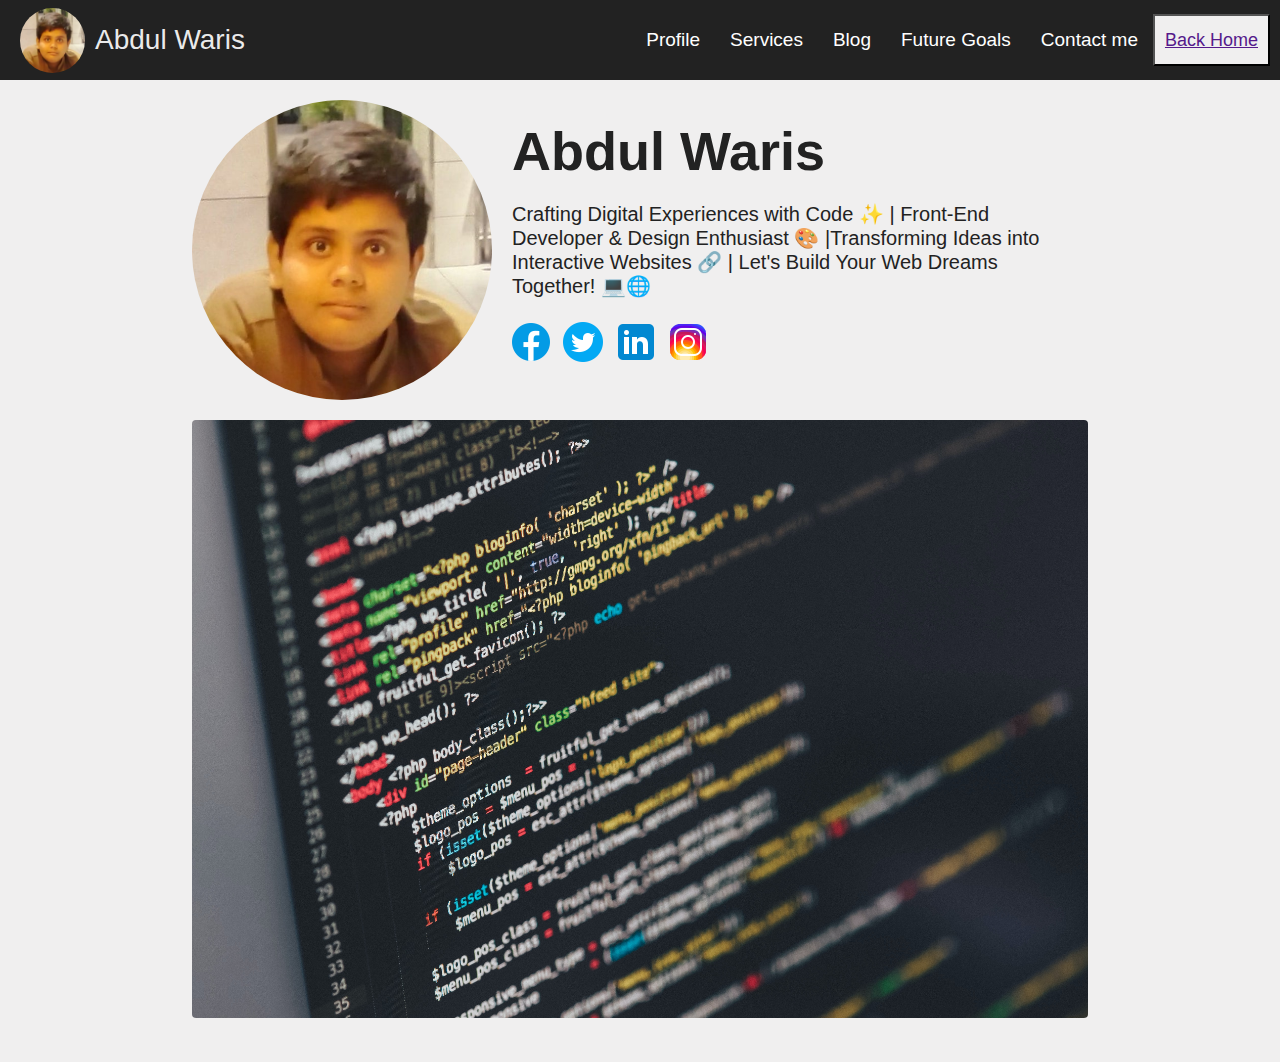
<file: index.html>
<!DOCTYPE html>
<html lang="en">

<head>
    <meta charset="UTF-8">
    <meta name="viewport" content="width=device-width, initial-scale=1.0">
    <title>Abdul Waris - Front End Dev</title>
    <link rel="shortcut icon" href="./Images/myImage.jpg" type="image/x-icon">
    <link rel="stylesheet" href="./Css/common.css">
    <link rel="stylesheet" href="./Css/index.css">
</head>

<body>
    <nav class="navbar" id="nav">
        <img src="./Images/myImage.jpg" alt="myImage">
        <h1>Abdul Waris</h1>

        <ul class="navUl">
            <li><a href="./profile.html">Profile</a></li>
            <li><a href="./services.html">Services</a></li>
            <li><a href="./blog.html">Blog</a></li>
            <li><a href="./goals.html">Future Goals</a></li>
            <li><a href="./contact.html">Contact me</a></li>
            <button class="btn navBtn" id="navBtn"><a href="">Back Home</a></button>
        </ul>


        <div class="resBtn" id="resBtn" onclick="toggleNav()">
            <div class="rebtnspan"></div>
            <div class="rebtnspan"></div>
            <div class="rebtnspan"></div>
        </div>

        
        <div class="resNav" id="resNav">
            <li><a href="./profile.html">Profile</a></li>
            <li><a href="./services.html">Services</a></li>
            <li><a href="./blog.html">Blog</a></li>
            <li><a href="./goals.html">Future Goals</a></li>
            <li><a href="./contact.html">Contact me</a></li>
            <a href="./index.html" class="btn navBtn resNavli">Back Home</a>
        </div>

    </nav>



    <!-- Hero section -->
    <center>
        <section class="hero" id="hero">
            <div class="bio">
                <img class="myImg" src="./Images/myImage.jpg" alt="">
                <div>
                    <h1>Abdul Waris</h1>
                    <p>
                        Crafting Digital Experiences with Code ✨ | Front-End Developer & Design Enthusiast 🎨
                        |Transforming Ideas into Interactive Websites 🔗 | Let's Build Your Web Dreams Together! 💻🌐
                    </p>
                    <div class="pfLinks">
                        <a href="https://www.youtube.com/@codewithwaris"><img src="./Images/facebook.png" alt=""
                                srcset=""></a>
                        <a href=""><img src="./Images/twitter.png" alt="" srcset=""></a>
                        <a href=""><img src="./Images/linkedin.png" alt="" srcset=""></a>
                        <a href=""><img src="./Images/instagram.png" alt="" srcset=""></a>
                    </div>
                </div>
            </div>


            <img class="heroImg" src="./Images/Coding-bg.jpg" alt="">

        </section>
    </center>

    <script src="./Js/jquery-3.6.4.js"></script>
    <script src="./Js/common.js"></script>
</body>

</html>
</file>
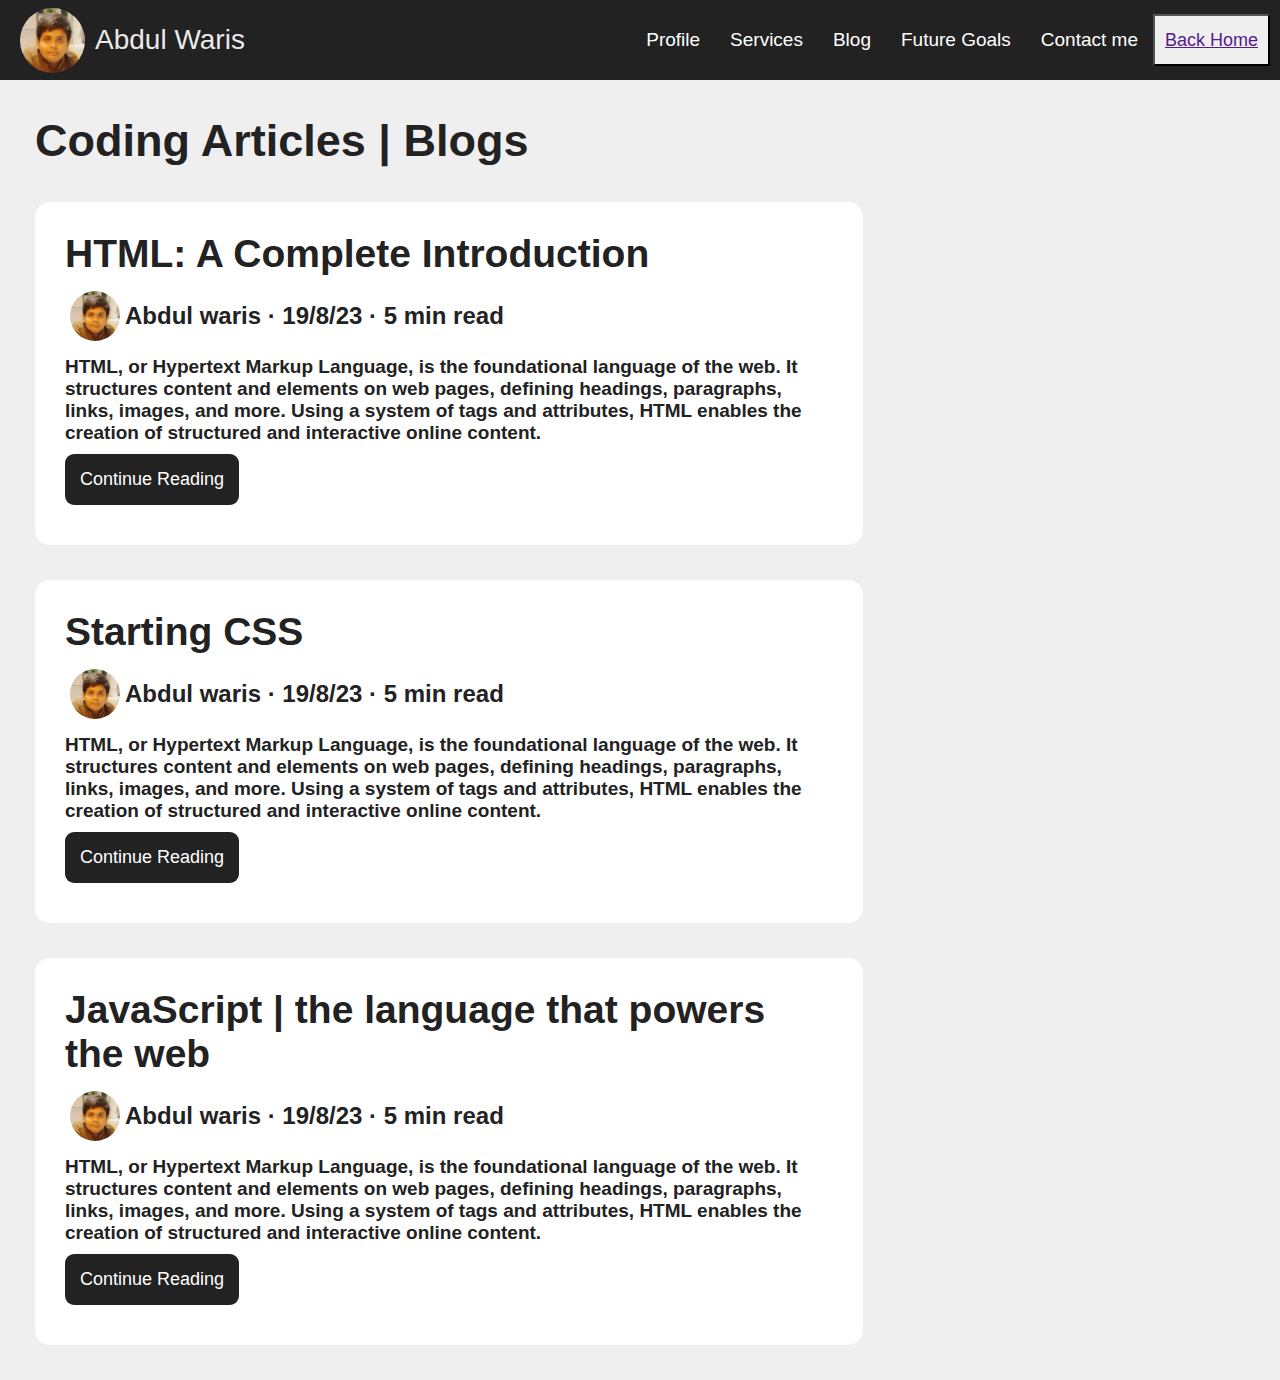
<file: blog.html>
<!DOCTYPE html>
<html lang="en">

<head>
    <meta charset="UTF-8">
    <meta name="viewport" content="width=device-width, initial-scale=1.0">
    <title>Abdul Waris - Front End Dev</title>
    <link rel="shortcut icon" href="./Images/myImage.jpg" type="image/x-icon">
    <link rel="stylesheet" href="./Css/common.css">
    <link rel="stylesheet" href="./Css/blog.css">
</head>

<body>
    <nav class="navbar" id="nav">
        <img src="./Images/myImage.jpg" alt="myImage">
        <h1>Abdul Waris</h1>

        <ul>
            <li><a href="./profile.html">Profile</a></li>
            <li><a href="./services.html">Services</a></li>
            <li><a href="./blog.html">Blog</a></li>
            <li><a href="./goals.html">Future Goals</a></li>
            <li><a href="./contact.html">Contact me</a></li>
            <button class="btn navBtn" id="navBtn"><a href="">Back Home</a></button>
        </ul>


        <div class="resBtn" id="resBtn" onclick="toggleNav()">
            <div class="rebtnspan"></div>
            <div class="rebtnspan"></div>
            <div class="rebtnspan"></div>
        </div>


        <div class="resNav" id="resNav">
            <li><a href="./profile.html">Profile</a></li>
            <li><a href="./services.html">Services</a></li>
            <li><a href="./blog.html">Blog</a></li>
            <li><a href="./goals.html">Future Goals</a></li>
            <li><a href="./contact.html">Contact me</a></li>
            <button class="btn navBtn resNavli" id="navBtn" onclick="window.open('./index.html', '_self')">Back
                Home</button>
        </div>

    </nav>

    <h1 class="title">Coding Articles | Blogs</h1>
    <div class="blog">
        <h2 class="sub-title">HTML: A Complete Introduction</h2>
        <div class="info">
            <img src="./Images/myImage.jpg" class="myImg-sm" alt="">
            <h4><b>Abdul waris</b> · 19/8/23 · 5 min read</h4>
        </div>
        <h6>
            HTML, or Hypertext Markup Language, is the foundational language of the web. It structures content and
            elements on web pages, defining headings, paragraphs, links, images, and more. Using a system of tags and
            attributes, HTML enables the creation of structured and interactive online content.
        </h6>
        <button class="btn a">Continue Reading</button>
    </div>
    <div class="blog">
        <h2 class="sub-title">Starting CSS</h2>
        <div class="info">
            <img src="./Images/myImage.jpg" class="myImg-sm" alt="">
            <h4><b>Abdul waris</b> · 19/8/23 · 5 min read</h4>
        </div>
        <h6>
            HTML, or Hypertext Markup Language, is the foundational language of the web. It structures content and
            elements on web pages, defining headings, paragraphs, links, images, and more. Using a system of tags and
            attributes, HTML enables the creation of structured and interactive online content.
        </h6>
        <button class="btn a">Continue Reading</button>
    </div>
    <div class="blog">
        <h2 class="sub-title">JavaScript | the language that powers the web</h2>
        <div class="info">
            <img src="./Images/myImage.jpg" class="myImg-sm" alt="">
            <h4><b>Abdul waris</b> · 19/8/23 · 5 min read</h4>
        </div>
        <h6>
            HTML, or Hypertext Markup Language, is the foundational language of the web. It structures content and
            elements on web pages, defining headings, paragraphs, links, images, and more. Using a system of tags and
            attributes, HTML enables the creation of structured and interactive online content.
        </h6>
        <button class="btn a">Continue Reading</button>
    </div>

    <script src="./Js/jquery-3.6.4.js"></script>
    <script src="./Js/common.js"></script>
</body>

</html>
</file>
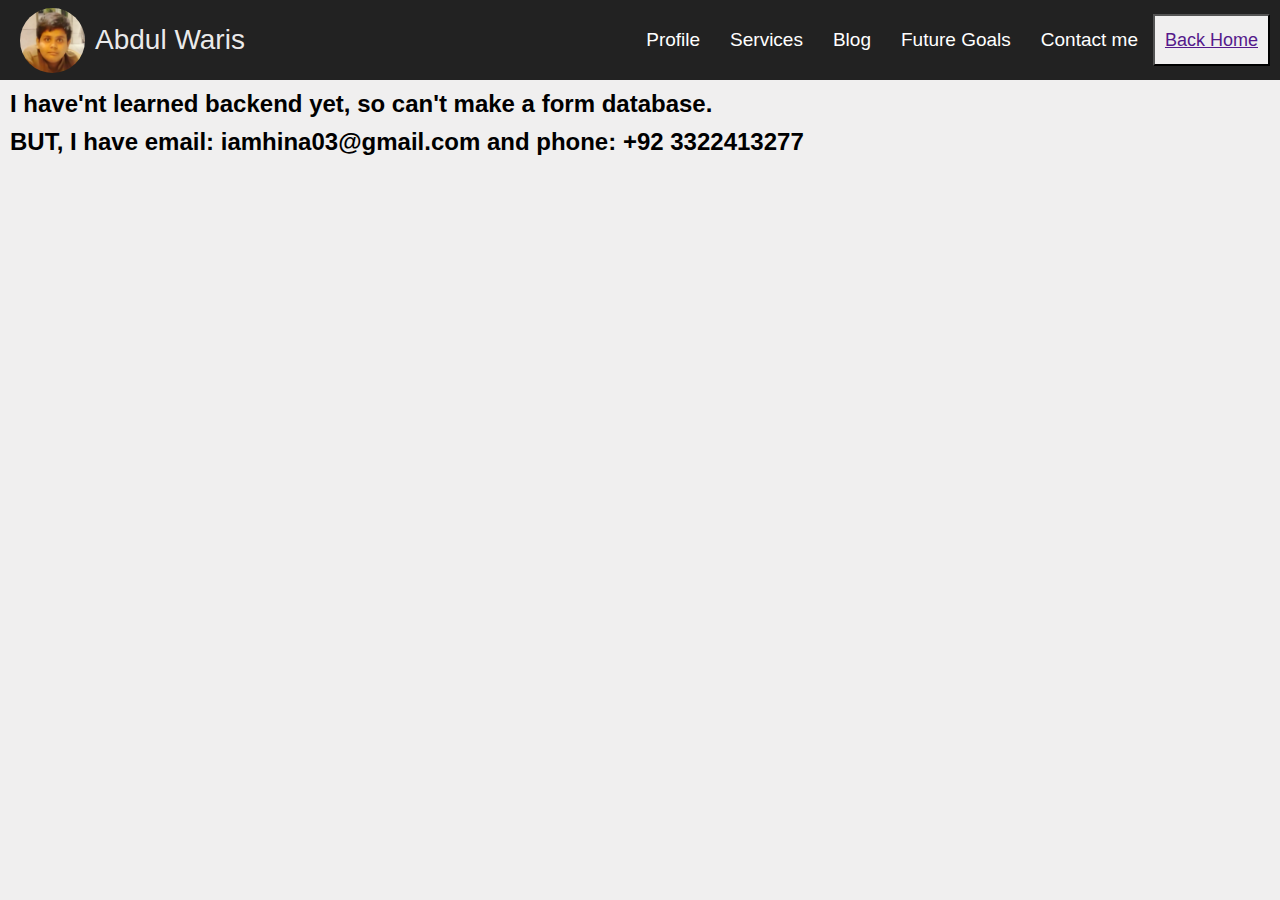
<file: contact.html>
<!DOCTYPE html>
<html lang="en">

<head>
    <meta charset="UTF-8">
    <meta name="viewport" content="width=device-width, initial-scale=1.0">
    <title>Abdul Waris - Front End Dev</title>
    <link rel="shortcut icon" href="./Images/myImage.jpg" type="image/x-icon">
    <link rel="stylesheet" href="./Css/common.css">
    <link rel="stylesheet" href="./Css/contact.css">
</head>

<body>
    <nav class="navbar" id="nav">
        <img src="./Images/myImage.jpg" alt="myImage">
        <h1>Abdul Waris</h1>

        <ul>
            <li><a href="./profile.html">Profile</a></li>
            <li><a href="./services.html">Services</a></li>
            <li><a href="./blog.html">Blog</a></li>
            <li><a href="./goals.html">Future Goals</a></li>
            <li><a href="./contact.html">Contact me</a></li>
            <button class="btn navBtn" id="navBtn"><a href="">Back Home</a></button>
        </ul>


        <div class="resBtn" id="resBtn" onclick="toggleNav()">
            <div class="rebtnspan"></div>
            <div class="rebtnspan"></div>
            <div class="rebtnspan"></div>
        </div>


        <div class="resNav" id="resNav">
            <li><a href="./profile.html">Profile</a></li>
            <li><a href="./services.html">Services</a></li>
            <li><a href="./blog.html">Blog</a></li>
            <li><a href="./goals.html">Future Goals</a></li>
            <li><a href="./contact.html">Contact me</a></li>
            <button class="btn navBtn resNavli" id="navBtn" onclick="window.open('./index.html', '_self')">Back
                Home</button>
        </div>

    </nav>

    <h2>I have'nt learned backend yet, so can't make a form database.</h2>
    <h2>BUT, I have email: iamhina03@gmail.com and phone: +92 3322413277</h2>

    <script src="./Js/jquery-3.6.4.js"></script>
    <script src="./Js/common.js"></script>
</body>

</html>
</file>
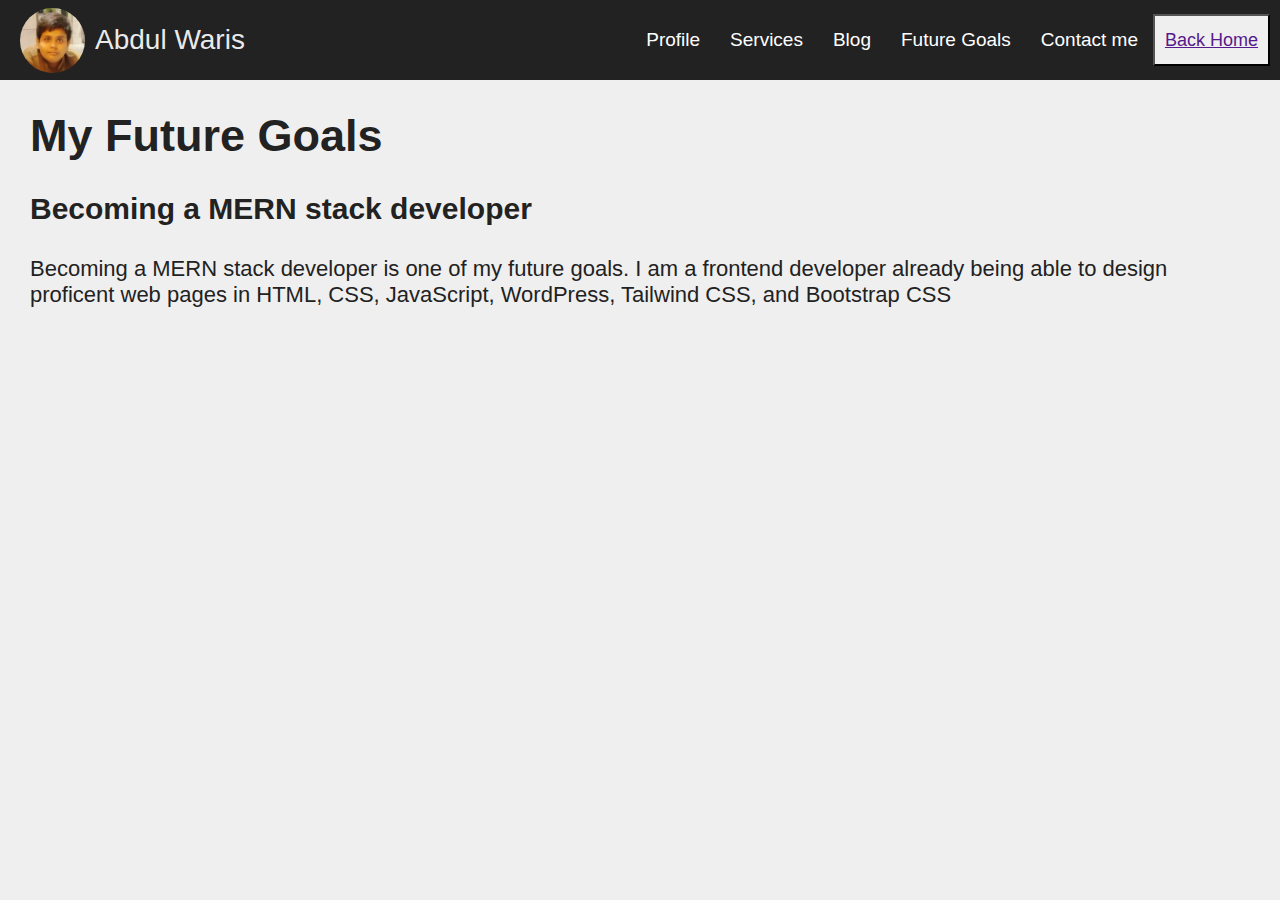
<file: goals.html>
<!DOCTYPE html>
<html lang="en">

<head>
    <meta charset="UTF-8">
    <meta name="viewport" content="width=device-width, initial-scale=1.0">
    <title>Abdul Waris - Front End Dev</title>
    <link rel="shortcut icon" href="./Images/myImage.jpg" type="image/x-icon">
    <link rel="stylesheet" href="./Css/common.css">
    <link rel="stylesheet" href="./Css/goals.css">
</head>

<body>
    <nav class="navbar" id="nav">
        <img src="./Images/myImage.jpg" alt="myImage">
        <h1>Abdul Waris</h1>

        <ul>
            <li><a href="./profile.html">Profile</a></li>
            <li><a href="./services.html">Services</a></li>
            <li><a href="./blog.html">Blog</a></li>
            <li><a href="./goals.html">Future Goals</a></li>
            <li><a href="./contact.html">Contact me</a></li>
            <button class="btn navBtn" id="navBtn"><a href="">Back Home</a></button>
        </ul>


        <div class="resBtn" id="resBtn" onclick="toggleNav()">
            <div class="rebtnspan"></div>
            <div class="rebtnspan"></div>
            <div class="rebtnspan"></div>
        </div>


        <div class="resNav" id="resNav">
            <li><a href="./profile.html">Profile</a></li>
            <li><a href="./services.html">Services</a></li>
            <li><a href="./blog.html">Blog</a></li>
            <li><a href="./goals.html">Future Goals</a></li>
            <li><a href="./contact.html">Contact me</a></li>
            <button class="btn navBtn resNavli" id="navBtn" onclick="window.open('./index.html', '_self')">Back
                Home</button>
        </div>

    </nav>

    <h1 class="title">My Future Goals</h1>
    <h2>Becoming a MERN stack developer</h2>
    <p>Becoming a MERN stack developer is one of my future goals. I am a frontend developer already being able to design proficent web pages in HTML, CSS, JavaScript, WordPress, Tailwind CSS, and Bootstrap CSS</p>

    <script src="./Js/jquery-3.6.4.js"></script>
    <script src="./Js/common.js"></script>
</body>

</html>
</file>
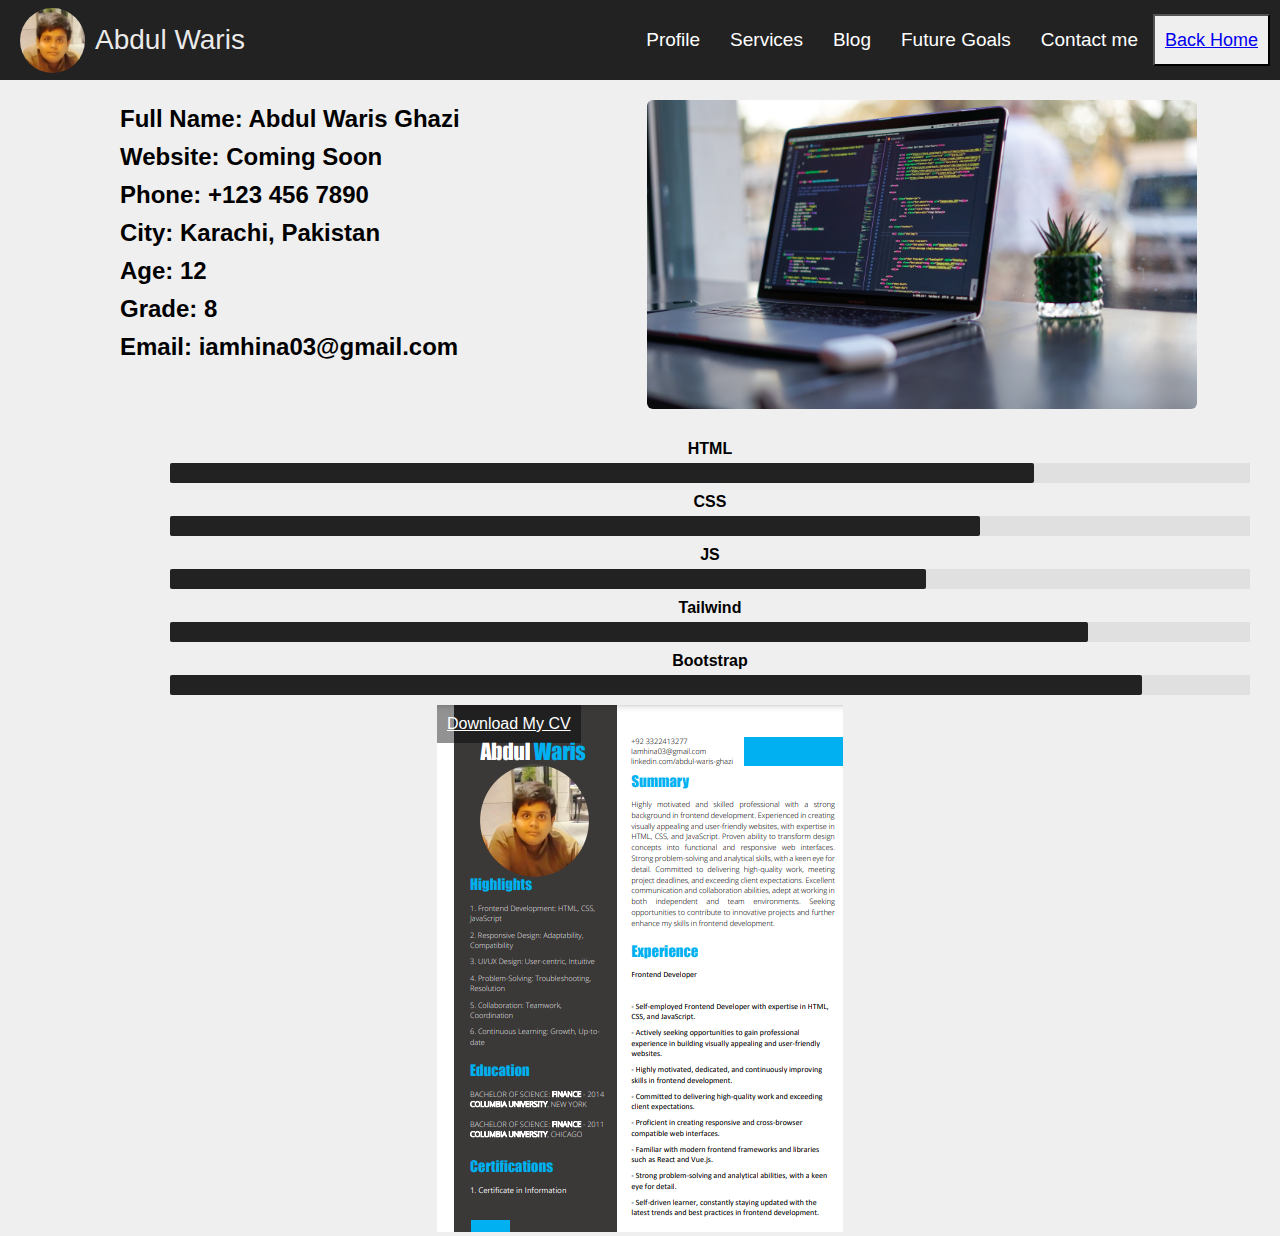
<file: profile.html>
<!DOCTYPE html>
<html lang="en">

<head>
    <meta charset="UTF-8">
    <meta name="viewport" content="width=device-width, initial-scale=1.0">
    <title>About - Abdul Waris</title>
    <link rel="stylesheet" href="./Css/common.css">
    <link rel="stylesheet" href="./Css/profile.css">
    <link rel="shortcut icon" href="./Images/myImage.jpg" type="image/x-icon">
</head>

<body>
    <nav class="navbar" id="nav">
        <img src="./Images/myImage.jpg" alt="myImage">
        <h1>Abdul Waris</h1>

        <ul>
            <li><a href="./profile.html">Profile</a></li>
            <li><a href="./services.html">Services</a></li>
            <li><a href="./blog.html">Blog</a></li>
            <li><a href="./goals.html">Future Goals</a></li>
            <li><a href="./contact.html">Contact me</a></li>
            <button class="btn navBtn" id="navBtn"><a href="./index.html">Back Home</a></button>
        </ul>


        <div class="resBtn" id="resBtn" onclick="toggleNav()">
            <div class="rebtnspan"></div>
            <div class="rebtnspan"></div>
            <div class="rebtnspan"></div>
        </div>


        <div class="resNav" id="resNav">
            <li><a href="./profile.html">Profile</a></li>
            <li><a href="./services.html">Services</a></li>
            <li><a href="./blog.html">Blog</a></li>
            <li><a href="./goals.html">Future Goals</a></li>
            <li><a href="./contact.html">Contact me</a></li>
            <button class="btn navBtn resNavli" id="navBtn" onclick="window.open('./index.html', '_self')">Back
                Home</button>
        </div>

    </nav>
    <center>
        <div class="prof">
            <h2>Full Name: Abdul Waris Ghazi</h2>
            <h2>Website: Coming Soon</h2>
            <h2>Phone: +123 456 7890</h2>
            <h2>City: Karachi, Pakistan</h2>
            <h2>Age: 12</h2>
            <h2>Grade: 8</h2>
            <h2>Email: iamhina03@gmail.com</h2>
            <img src="./Images/james-harrison-vpOeXr5wmR4-unsplash.jpg" alt="">
        </div>

        <!-- <h3 class="cV">You Can See My CV <a href="#">Here</a></h3> -->

        <div class="skills-container">
            <div class="skill">
                <div class="skill-name">HTML</div>
                <div class="skill-bar">
                    <div class="skill-fill" style="width: 80%;"></div>
                </div>
            </div>

            <div class="skill">
                <div class="skill-name">CSS</div>
                <div class="skill-bar">
                    <div class="skill-fill" style="width: 75%;"></div>
                </div>
            </div>

            <div class="skill">
                <div class="skill-name">JS</div>
                <div class="skill-bar">
                    <div class="skill-fill" style="width: 70%;"></div>
                </div>
            </div>

            <div class="skill">
                <div class="skill-name">Tailwind</div>
                <div class="skill-bar">
                    <div class="skill-fill" style="width: 85%;"></div>
                </div>
            </div>

            <div class="skill">
                <div class="skill-name">Bootstrap</div>
                <div class="skill-bar">
                    <div class="skill-fill" style="width: 90%;"></div>
                </div>
            </div>
        </div>
        <div class="CVDiv">
            <a href="./Files/My CV.pdf">Download My CV</a>
            <img src="./Images/Capture.PNG" alt="">
        </div>
    </center>


    <script src="./Js/common.js"></script>
</body>

</html>
</file>
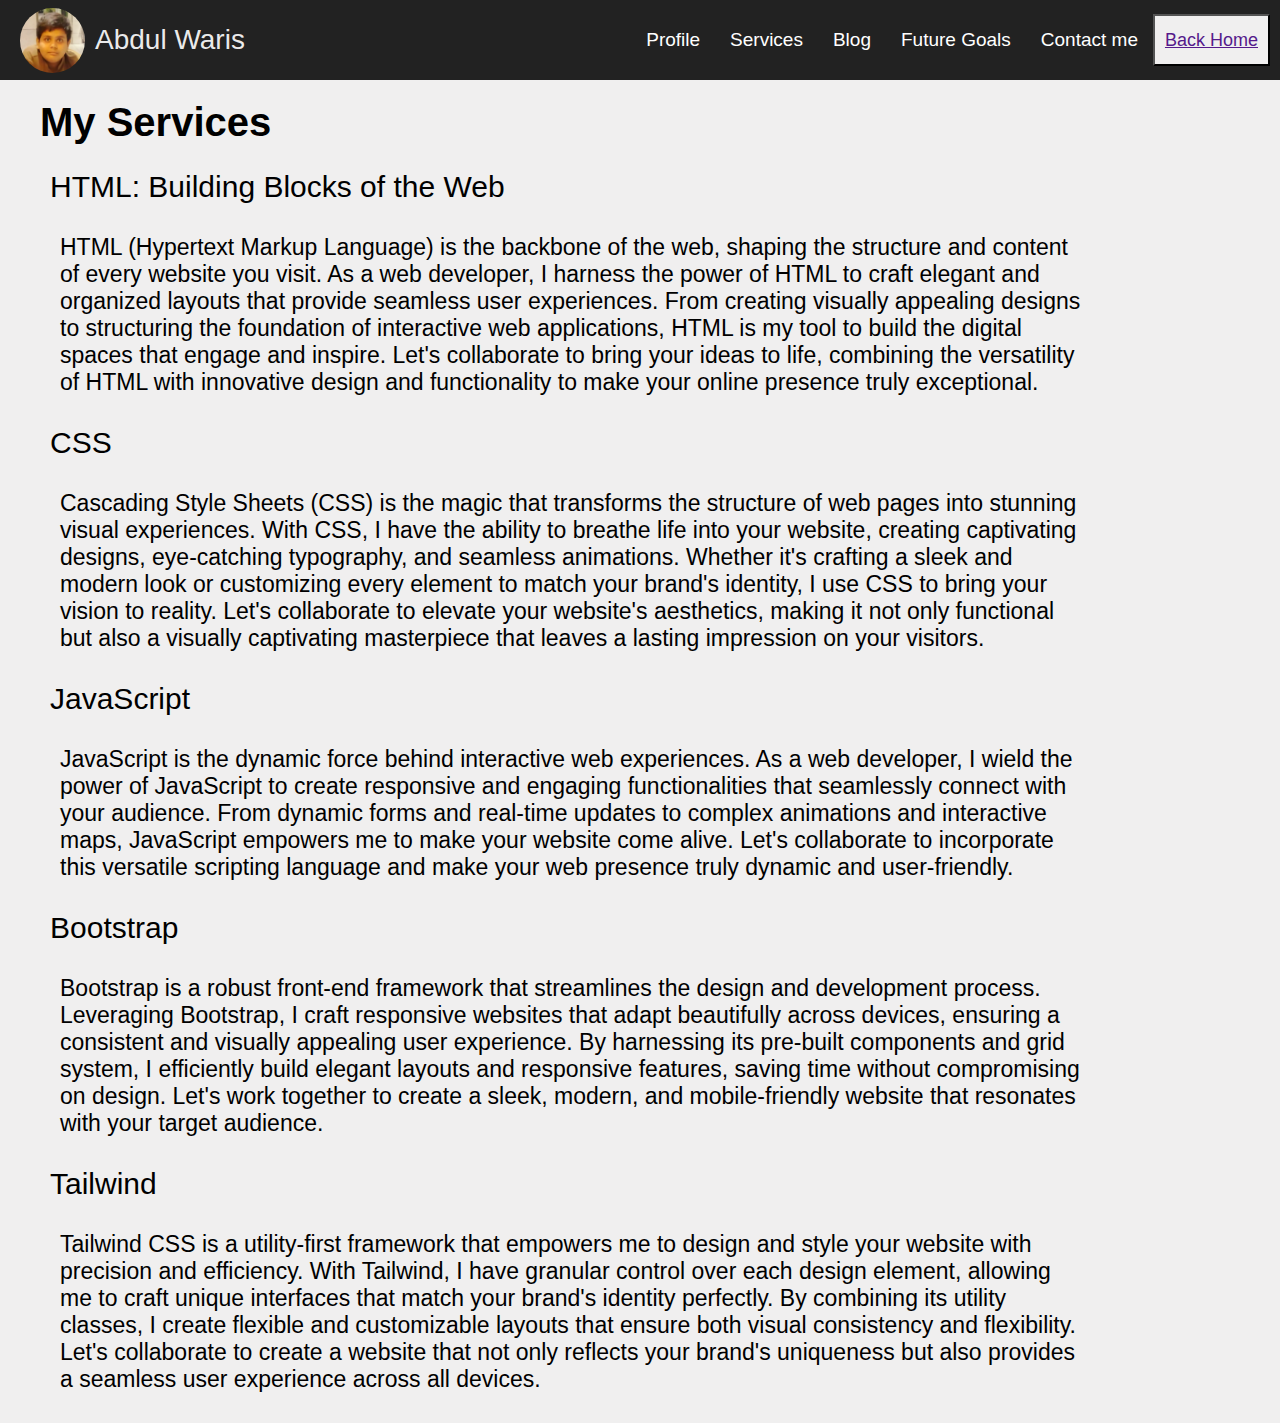
<file: services.html>
<!DOCTYPE html>
<html lang="en">

<head>
    <meta charset="UTF-8">
    <meta name="viewport" content="width=device-width, initial-scale=1.0">
    <title>Abdul Waris - Front End Dev</title>
    <link rel="shortcut icon" href="./Images/myImage.jpg" type="image/x-icon">
    <link rel="stylesheet" href="./Css/common.css">
    <link rel="stylesheet" href="./Css/services.css">
</head>

<body>
    <nav class="navbar" id="nav">
        <img src="./Images/myImage.jpg" alt="myImage">
        <h1>Abdul Waris</h1>

        <ul>
            <li><a href="./profile.html">Profile</a></li>
            <li><a href="./services.html">Services</a></li>
            <li><a href="./blog.html">Blog</a></li>
            <li><a href="./goals.html">Future Goals</a></li>
            <li><a href="./contact.html">Contact me</a></li>
            <button class="btn navBtn" id="navBtn"><a href="">Back Home</a></button>
        </ul>


        <div class="resBtn" id="resBtn" onclick="toggleNav()">
            <div class="rebtnspan"></div>
            <div class="rebtnspan"></div>
            <div class="rebtnspan"></div>
        </div>


        <div class="resNav" id="resNav">
            <li><a href="./profile.html">Profile</a></li>
            <li><a href="./services.html">Services</a></li>
            <li><a href="./blog.html">Blog</a></li>
            <li><a href="./goals.html">Future Goals</a></li>
            <li><a href="./contact.html">Contact me</a></li>
            <button class="btn navBtn resNavli" id="navBtn" onclick="window.open('./index.html', '_self')">Back
                Home</button>
        </div>

    </nav>



    <!-- Hero section -->
    <h1 class="title">My Services</h1>
    <h2 class="sub-title">HTML: Building Blocks of the Web</h2>
    <p class="text">
        HTML (Hypertext Markup Language) is the backbone of the web, shaping the structure and content of every website you visit. As a web developer, I harness the power of HTML to craft elegant and organized layouts that provide seamless user experiences. From creating visually appealing designs to structuring the foundation of interactive web applications, HTML is my tool to build the digital spaces that engage and inspire. Let's collaborate to bring your ideas to life, combining the versatility of HTML with innovative design and functionality to make your online presence truly exceptional.
    </p>
    <h2 class="sub-title">CSS</h2>
    <p class="text">
        Cascading Style Sheets (CSS) is the magic that transforms the structure of web pages into stunning visual experiences. With CSS, I have the ability to breathe life into your website, creating captivating designs, eye-catching typography, and seamless animations. Whether it's crafting a sleek and modern look or customizing every element to match your brand's identity, I use CSS to bring your vision to reality. Let's collaborate to elevate your website's aesthetics, making it not only functional but also a visually captivating masterpiece that leaves a lasting impression on your visitors.
    </p>
    <h2 class="sub-title">JavaScript</h2>
    <p class="text">
        JavaScript is the dynamic force behind interactive web experiences. As a web developer, I wield the power of JavaScript to create responsive and engaging functionalities that seamlessly connect with your audience. From dynamic forms and real-time updates to complex animations and interactive maps, JavaScript empowers me to make your website come alive. Let's collaborate to incorporate this versatile scripting language and make your web presence truly dynamic and user-friendly.
    </p>
    <h2 class="sub-title">Bootstrap</h2>
    <p class="text">
        Bootstrap is a robust front-end framework that streamlines the design and development process. Leveraging Bootstrap, I craft responsive websites that adapt beautifully across devices, ensuring a consistent and visually appealing user experience. By harnessing its pre-built components and grid system, I efficiently build elegant layouts and responsive features, saving time without compromising on design. Let's work together to create a sleek, modern, and mobile-friendly website that resonates with your target audience.
    </p>
    <h2 class="sub-title">Tailwind</h2>
    <p class="text">
        Tailwind CSS is a utility-first framework that empowers me to design and style your website with precision and efficiency. With Tailwind, I have granular control over each design element, allowing me to craft unique interfaces that match your brand's identity perfectly. By combining its utility classes, I create flexible and customizable layouts that ensure both visual consistency and flexibility. Let's collaborate to create a website that not only reflects your brand's uniqueness but also provides a seamless user experience across all devices.
    </p>


    <!-- <div class="blogs">
        <div class="blog">
            <h2 class="sub-title">HTML: A Complete Introduction</h2>
            <img src="./Images/myImage.jpg" class="myImg-sm" alt="">
            <div class="info">
            <h4><b>Abdul waris</b> · 19/8/23 · 5 min read</h4>
            </div>
        </div>
    </div> -->

    <script src="./Js/jquery-3.6.4.js"></script>
    <script src="./Js/common.js"></script>
</body>

</html>
</file>
<file: Css/common.css>
* {
    margin: 0;
    padding: 0;
    font-family: Arial, Helvetica, sans-serif;
}

body {
    overflow-x: hidden;
}


body {
    background-color: #f0efef;
}

nav {
    width: 100%;
    height: 80px;
    background-color: #222;
    color: rgba(255, 255, 255, 0.92);
    display: flex;
    align-items: center;
    top: 0;
    position: sticky;
    transition-duration: 1s;
    z-index: 1;
}

nav img {
    width: 65px;
    border-radius: 50%;
    margin-left: 20px;
    margin-right: 10px;
}

nav h1 {
    font-size: 28px;
    font-weight: 500;
    margin-right: 20px;
    transition-delay: 0.5s;
}

nav ul {
    display: flex;
    right: 10px;
    position: absolute;
    transition-delay: 0.5s;
}

nav ul li {
    list-style: none;
    margin: 15px;
    font-size: 19px;
}

nav ul li a {
    text-decoration: none;
    color: white;
}

nav ul li a:hover {
    color: #cecece;
}

.btn {
    background-color: #f0efef;
    color: #222;
    font-size: 18px;
    padding: 10px;
}

.rebtnspan {
    background-color: #f0efef;
    height: 5px;
    width: 30px;
    margin: 5px;
}

.resBtn {
    position: absolute;
    right: 15px;
    top: 20px;
    display: none;
}

.resNav {
    margin-top: 90px;
    width: 100%;
    display: none;
}

.resNav div a {
    text-decoration: none;
    color: white;
    font-size: 19px;
}

.resNav div {
    margin: 20px;
}

.resNav button {
    border: none;
    outline: none;
    /* width: 20%; */
    margin: 20px;
}


@media (max-width:970px) {

    nav ul,
    nav h1 {
        display: none;
    }

    .resBtn {
        display: unset;
    }

    nav img {
        position: absolute;
        top: 10px;
    }

    nav ul {
        position: absolute;
        top: 0px;
    }

    a {
        text-decoration: none;
        color: white;
    }

    nav h1 {
        position: absolute;
        top: 0px;
    }

    .navA {
        text-decoration: none;
    }

    .navBtn {
        left: 10px;
        position: absolute;
    }
}

.myImg-sm {
    border-radius: 50%;
    width: 50px;
    margin: 5px;
}

.myImg-md {
    border-radius: 50%;
    width: 100px;
    margin: 5px;
}

.myImg-lg {
    border-radius: 50%;
    width: 150px;
    margin: 5px;
}

li {
    list-style: none;
    margin: 20px;
}

/* a {
    color: white;
    margin: 10px;
    font-size: 19px;
    text-decoration: none;
} */
</file>
<file: Css/index.css>
/* Css code of Hero page - By Abdul Waris */
.hero {
    width: 70%;
    padding: 20px;
    color: #222;
}

.myImg {
    border-radius: 50%;
    display: inline;
    max-width: 300px;
    max-height: 300px;
}

.heroImg {
    width: 100%;
    display: inline;
    border-radius: 4px;
    margin: 20px 0px;
}

.hero h1 {
    font-size: 54px;
    display: block;
    margin: 20px;
    text-align: left;
}

.hero p {
    font-size: 20px;
    margin: 20px;
    width: 700px;
    width: fit-content;
    text-align: left;
}

.bio {
    display: flex;
    justify-content: center;
}

.pfLinks {
    float: left;
    margin-left: 15px;
}


/* Code For Responsiveness */
@media (max-width:955px) {
    .myImg {
        display: none;
    }

    .hero h1,
    .hero p,
    .pfLinks {
        margin: 10px 0px;
    }
}
</file>
<file: Css/blog.css>
.title {
    margin: 35px;
    font-size: 45px;
    color: #222;
}

.blog {
    background-color: white;
    margin: 35px;
    border-radius: 15px;
    padding: 30px;
    width: 60%;
    color: #222;
}

.blog h2 {
    font-size: 39px;
}

.info {
    display: flex;
    align-items: center;
    width: auto;
    font-size: 24px;    
    font-weight: 100;
    margin: 10px 0px;
}

h6 {
    font-size: 19px;
}

.a {
    background-color: #222;
    color: white;
    border-radius: 9px;
    border: none;
    margin: 10px 0px;
    padding: 15px;
}
</file>
<file: Css/contact.css>
h2 {
    margin: 10px;
}
</file>
<file: Css/goals.css>
.title, h2, p {
    margin: 30px 30px 0px 30px;
    font-size: 45px;
    color: #222;
}

h2 {
    font-size: 30px;
}

p {
    font-size: 22px;
    margin-bottom: 30px;
}
</file>
<file: Css/profile.css>
.skills-container {
    width: 2160px;
    margin-left: 160px;
    text-align: center;
    float: left;
}

.myCv {

    width: 40px;
}

.skill {
    display: block;
    width: 50%;
    margin: 10px;
}

.skill-name {
    font-weight: bold;
    margin-bottom: 5px;
}

.skill-bar {
    height: 20px;
    background-color: #e0e0e0;
}

.skill-fill {
    height: 100%;
    border-radius: 2px;
    background-color: #222;
}

.prof {
    margin: 20px 20px;
    width: 1360px;
    height: 310px;
    display: flex;
    flex-direction: column;
    flex-wrap: wrap;
    text-align: left;
}

.prof h2 {
    margin: 5px;
    margin-left: 100px;
    float: left;
}

.prof img {
    width: 550px;
    float: right;
    border-radius: 6px;
}

.cV {
    margin-top: 20px;
}

.CVDiv {
    justify-content: center;
    align-items: center;
}

.CVDiv a {
    position: absolute;
    background-color: rgba(0, 0, 0, 0.426);
    color: white;
    padding: 10px;
}

.CVDiv a:hover {
    background-color: rgba(0, 0, 0, 0.794);
    transition-duration: 0.3s;
}

@media (max-width:1238px) {
    .skills-container {
        width: 149%;
    }

    .prof {
        flex-wrap: nowrap;
        height: auto;
        margin: 0px 30%;
    }

    .prof img {
        margin: 10px;
    }
}

@media (max-width:430px) {
    .prof {
        margin: auto;
    }
}
</file>
<file: Css/services.css>
.title{
    margin: 20px;    
    font-size: 40px;
    margin-left: 40px;
}

.sub-title {
    margin: 25px;
    font-size: 30px;
    font-weight: 300;
    margin-left: 50px;
}

.text {
    margin: 30px;
    font-size: 23px;
    width: 80%;
    margin-left: 60px;
}
</file>
